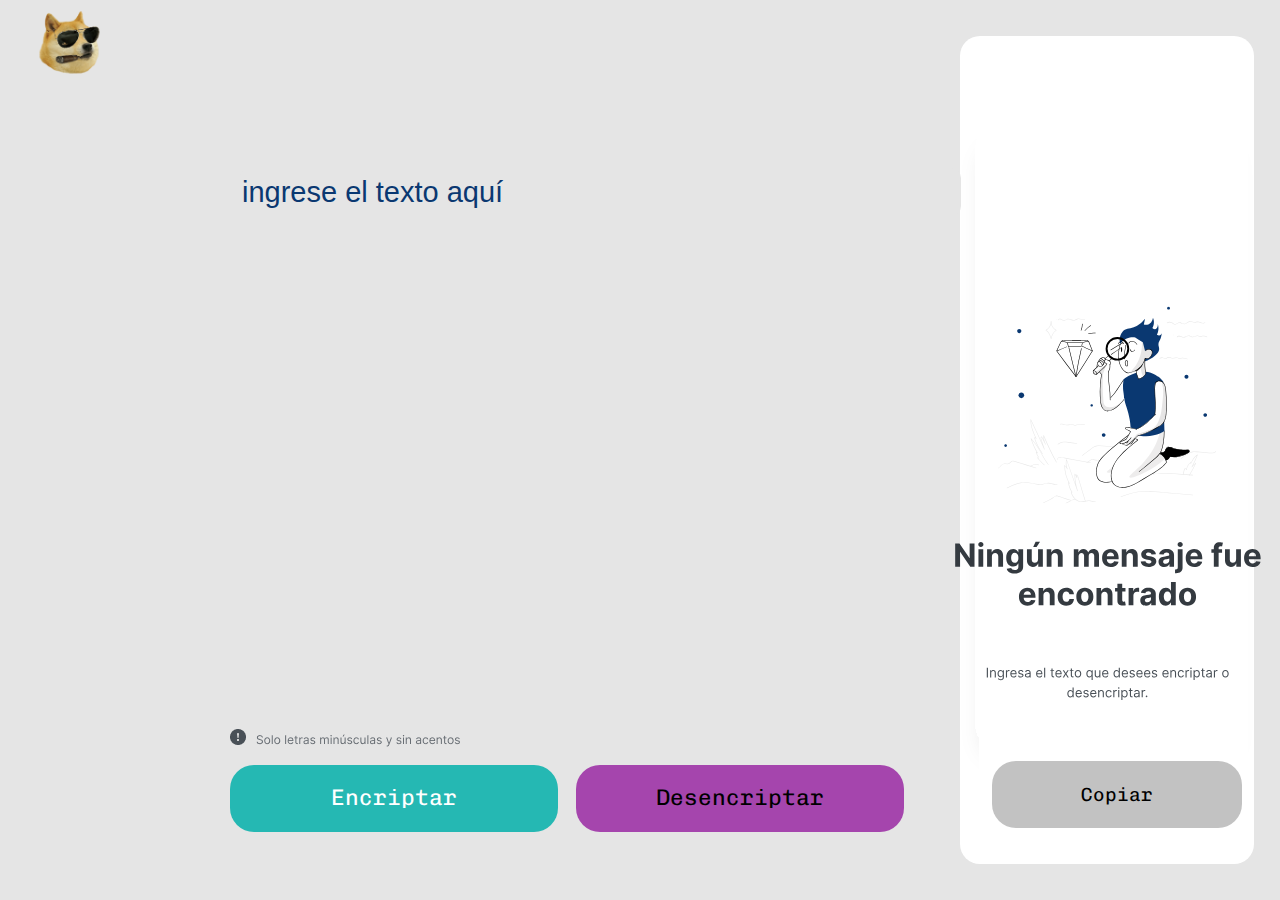
<file: Challenge Encriptador.html>
<html>

	<meta charset="utf-8">
	<head>
		<link rel="imagenes/shortcut icon" href="imagenes/favicon.ico">
		<title>Encripage</title>
		<style>
		  @import url('https://fonts.googleapis.com/css2?family=Chivo+Mono&display=swap');
		</style>
	</head>

	

	<body>

		<input size="40" type="text" name="Encriptar" placeholder="ingrese el texto aquí" id="texto" class="inputTexto" >

		<img src="imagenes/DogeLentes.png" class="logo" />

		<button class="boton1" type="button" name="Encriptar"><textarea class="textoBoton1" id="boton1" disabled>Encriptar</textarea></button>

		<button class="boton2"><textarea class="textoBoton2" disabled>Desencriptar</textarea></button>

		<img src="imagenes/exclamacion.png" class="exclamacion" />

		<textarea class="rectangulo areaDeTexto" id="rectanguloTexto" disabled></textarea>

		<img src="imagenes/Muñeco.svg" class="muñeco" id="imagen1">

		<img src="imagenes/texto.png" class="textoExclamacion">
 
		<img src="imagenes/Texto1.svg" class="textoMuneco" id="imagen2">

		<img src="imagenes/Texto2.svg" class="textoMuneco2" id="imagen3">

		<img src="imagenes/Rectangle 1.svg" class="rectangulo" id="rectanguloImagen">

		<button class="copiar" id="copiar" onclick="copyToClipBoard()">Copiar</button>


		

	</body>


<style>


	.copiar{

		position: absolute;
		top: 84.5%;
		left: 77.5%;
		width: 250px;	
		height: 67px;
		border: none;
		border-radius: 24px;	
		
		font-family: Chivo Mono;
		font-size: 120%;
		font-weight: 400;
		background: #c2c2c2;

		display: inline;

	}



	.textoBoton2 {

		width: 280px;
		height: 19px;

		font-family: Chivo Mono;
		font-style: normal;
		font-weight: 400;
		font-size: 110%;
		line-height: 14px;
		text-align: center;

		/* White */

		color: black;
		background: #a545ad;

		/* Inside auto layout */

		flex: none;;

		border: none;
		resize: none;		



	}

	.textoExclamacion{
		position: absolute;
		left: 20%;
		right: 0%;
		top: 81.5%;
		bottom: 0%;
	}

	.textoMuneco2{

		width: 19%;
		height: 12%;

		/* Gray/gray-500 */

		color: #343A40;


		/* Inside auto layout */

		position: absolute;
		left: 77%;
		top: 70%;

		border: none;
	}

	.textoMuneco{

		width: 24%;
		height: 7.5%;

		text-align: center;

		/* Gray/gray-500 */

		color: #343A40;


		/* Inside auto layout */

		flex: none;
		order: 0;
		align-self: stretch;
		flex-grow: 0;

		position: absolute;
		left: 74.5%;
		top: 60%;

		border: none;
	}


	.rectangulo{

		position: absolute;
		width: 23%;
		height: 92%;
		left: 75%;
		top: 4%;

		/* White */

		background: #FFFFFF;

		border-radius: 20px;

		font-family: Arial; 
		font-size: 190%; 
		font-weight: 540; 
		line-height: 90%; 
		color: #6e6d6b;
		z-index: -1;
	}

	.areaDeTexto{

		border-radius: 0;
		width: 21%;
		left: 76.5%;
		height: 88.1%;
		top: 7%;
		z-index: 0;
		border: none;
		resize: none;
	}

	.muñeco{
		position: absolute;
		width: 17%;
		height: 30%;
		left: 78%;
		top: 30%;
		z-index: 1;

	}

	body{
		background: #E5E5E5;
	}



	.inputTexto::placeholder {
		color: #0A3871;
	}

	input{
		
		font-family: Arial; 
		font-size: 29px; 
		font-weight: 300; 
		line-height: 130%; 
		font: #0A3871;"
		width: 577px;
		height: 48px;
		top: 168px;
		left: 240px;	
		border-radius: 10px;
		position: absolute;
		background: #E5E5E5;
		border-inline: none;
		border-bottom: none;
		border-top: none;

	}

	.logo{ 
		left: -4.5%;  
		top: -10%; 
		bottom: 10%;
		position: absolute;
		scale: 23.5%;
	}

	.boton1{
		display: flex;
		flex-direction: row;
		align-items: flex-start;
		padding: 24px;
		gap: 8px;

		width: 328px;
		height: 67px;

		background: #25b8b3;
		border: 1px solid #0A3871;
		border-radius: 24px;

		flex: none;
		order: 0;
		flex-grow: 0;

		position: absolute;
		bottom: 0%;
		top: 85%;
		left: 18%;

		border: none;
	}

	.boton2{
		
		/* Button */


		box-sizing: border-box;

		/* Auto layout */

		display: flex;
		flex-direction: row;
		align-items: flex-start;
		padding: 24px;
		gap: 8px;

		width: 328px;
		height: 67px;

		/* Light gray */

		background: #a545ad;
		/* Dark blue/dark-blue-300 */

		border: 1px solid #0A3871;
		border-radius: 24px;

		/* Inside auto layout */

		flex: none;
		order: 1;
		flex-grow: 0;

		position: absolute;
		top: 85%;
		left: 45%;

		color: black;
		font-family: Inter;
		font-style: normal;
		font-weight: 400;
		font-size: 129%;
		line-height: 19px;
		text-align: center;

		border: none;

		

	}

	.exclamacion{

		position: absolute;
		left: 18%;
		right: 0%;
		top: 81%;
		bottom: 0%;
	}

	.textoBoton1{

		width: 280px;
		height: 19px;

		font-family: Chivo Mono;
		font-style: normal;
		font-weight: 400;
		font-size: 170%;
		line-height: 14px;
		text-align: center;

		/* White */

		color: #FFFFFF;
		background: #25b8b3;

		/* Inside auto layout */

		flex: none;
		order: 0;
		flex-grow: 1;

		border: none;
		resize: none;
	}


	.textoBoton1::-webkit-scrollbar {
   		
   		display: none;
 	}
	


	.textoBoton2::-webkit-scrollbar {
   		
   		display: none;
 	}

 	html{
		max-height: 1440px;
		min-height: 240px;

		max-width: 2560px;
		min-width: 426px;
	}




</style>


</html>

<script>
	
//La letra "e" es convertida para "enter"
//La letra "i" es convertida para "imes"
//La letra "a" es convertida para "ai"
//La letra "o" es convertida para "ober"
//La letra "u" es convertida para "ufat"



	var button1 = document.querySelector(".boton1");
	var button2 = document.querySelector(".boton2")
	var input = document.querySelector(".inputTexto")
	var caja = document.querySelector(".areaDeTexto")
	var copiar = document.querySelector(".copiar")

	
	function Encriptar() {


		input.value = input.value.replaceAll("e", "enter").replaceAll("i", "imes").replaceAll("a", "ai").replaceAll("o", "ober").replaceAll("u", "ufat");


		document.getElementById("rectanguloTexto").textContent = input.value;



		if (caja.value == "") {
	
			document.getElementById("imagen1").style.display = "inline";
			document.getElementById("imagen2").style.display = "inline";
			document.getElementById("imagen3").style.display = "inline";
			document.getElementById("copiar").style.display = "none"
			input.focus();			

		}


		else {




			document.getElementById("imagen1").style.display = "none";
			document.getElementById("imagen2").style.display = "none";
			document.getElementById("imagen3").style.display = "none";
			document.getElementById("copiar").style.display = "inline";
			input.focus()
			input.value = ""

		}
			
	}

	function Desencriptar() {

		input.value = input.value.replaceAll("enter", "e").replaceAll("imes", "i").replaceAll("ai", "a").replaceAll("ober", "o").replaceAll("ufat", "u")

		document.getElementById("rectanguloTexto").textContent = input.value;
		
		
		if (caja.value == "") {
	
			document.getElementById("imagen1").style.display = "inline";
			document.getElementById("imagen2").style.display = "inline";
			document.getElementById("imagen3").style.display = "inline";
			document.getElementById("copiar").style.display = "none";
			input.focus();			

		}

		else {


			document.getElementById("imagen1").style.display = "none";
			document.getElementById("imagen2").style.display = "none";
			document.getElementById("imagen3").style.display = "none";
			document.getElementById("copiar").style.display = "inline";
			input.focus()
			input.value = ""			
		}
	}

	function copy() {
  		
  		content = document.getElementById("rectanguloTexto").innerHTML;

  		navigator.clipboard.writeText(content).then(() => {
  			console.log("texto copiado")
  		})

  		.catch(err => {
  			console.log("algo salio mal", err);
  		})


  	}

	button1.onclick = Encriptar;

	button2.onclick = Desencriptar;

	copiar.onclick = copy;









</script>
</file>
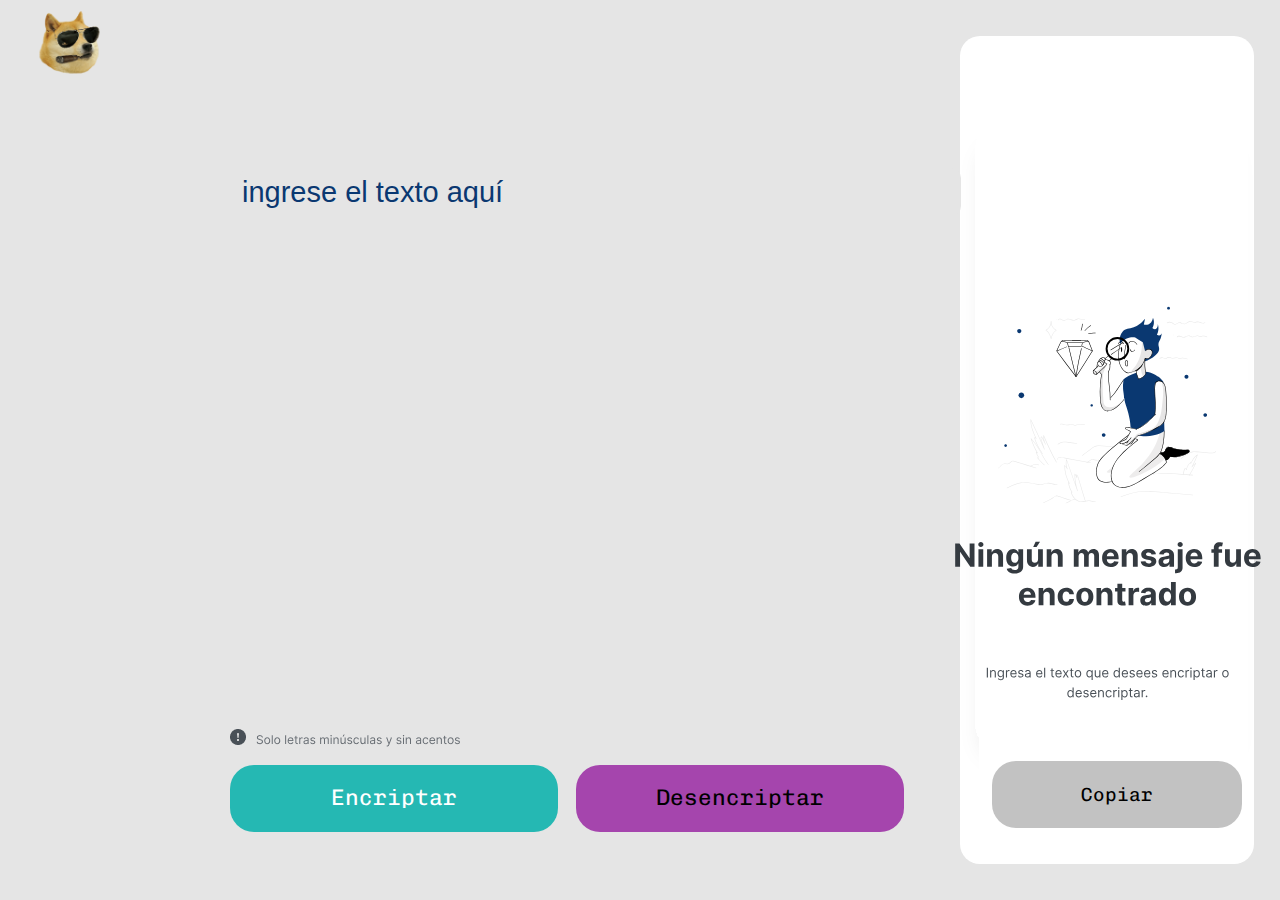
<file: Challenge-Encriptador.html>
<html>

	<meta charset="utf-8">
	<head>
		<link rel="imagenes/shortcut icon" href="imagenes/favicon.ico">
		<title>Encriptador</title>
		<style>
		  @import url('https://fonts.googleapis.com/css2?family=Chivo+Mono&display=swap');
		</style>
		<link rel="stylesheet" href="codigo-css.css">
	</head>

	

	<body>

		<input size="40" type="text" name="Encriptar" placeholder="ingrese el texto aquí" id="texto" class="inputTexto" >

		<img src="imagenes/DogeLentes.png" class="logo" />

		<button class="boton1" type="button" name="Encriptar"><textarea class="textoBoton1" id="boton1" disabled>Encriptar</textarea></button>

		<button class="boton2"><textarea class="textoBoton2" disabled>Desencriptar</textarea></button>

		<img src="imagenes/exclamacion.png" class="exclamacion" />

		<textarea class="rectangulo areaDeTexto" id="rectanguloTexto" disabled></textarea>

		<img src="imagenes/Muñeco.svg" class="muñeco" id="imagen1">

		<img src="imagenes/texto.png" class="textoExclamacion">
 
		<img src="imagenes/Texto1.svg" class="textoMuneco" id="imagen2">

		<img src="imagenes/Texto2.svg" class="textoMuneco2" id="imagen3">

		<img src="imagenes/Rectangle 1.svg" class="rectangulo" id="rectanguloImagen">

		<button class="copiar" id="copiar" onclick="copyToClipBoard()">Copiar</button>


		

	</body>

</html>



<script language="JavaScript" src="codigo-encriptación.js">
</script>
</file>
<file: codigo-css.css>
.copiar{

		position: absolute;
		top: 84.5%;
		left: 77.5%;
		width: 250px;	
		height: 67px;
		border: none;
		border-radius: 24px;	
		
		font-family: Chivo Mono;
		font-size: 120%;
		font-weight: 400;
		background: #c2c2c2;

		display: inline;

	}



	.textoBoton2 {

		width: 280px;
		height: 19px;

		font-family: Chivo Mono;
		font-style: normal;
		font-weight: 400;
		font-size: 110%;
		line-height: 14px;
		text-align: center;

		/* White */

		color: black;
		background: #a545ad;

		/* Inside auto layout */

		flex: none;;

		border: none;
		resize: none;		



	}

	.textoExclamacion{
		position: absolute;
		left: 20%;
		right: 0%;
		top: 81.5%;
		bottom: 0%;
	}

	.textoMuneco2{

		width: 19%;
		height: 12%;

		/* Gray/gray-500 */

		color: #343A40;


		/* Inside auto layout */

		position: absolute;
		left: 77%;
		top: 70%;

		border: none;
	}

	.textoMuneco{

		width: 24%;
		height: 7.5%;

		text-align: center;

		/* Gray/gray-500 */

		color: #343A40;


		/* Inside auto layout */

		flex: none;
		order: 0;
		align-self: stretch;
		flex-grow: 0;

		position: absolute;
		left: 74.5%;
		top: 60%;

		border: none;
	}


	.rectangulo{

		position: absolute;
		width: 23%;
		height: 92%;
		left: 75%;
		top: 4%;

		/* White */

		background: #FFFFFF;

		border-radius: 20px;

		font-family: Arial; 
		font-size: 190%; 
		font-weight: 540; 
		line-height: 90%; 
		color: #6e6d6b;
		z-index: -1;
	}

	.areaDeTexto{

		border-radius: 0;
		width: 21%;
		left: 76.5%;
		height: 88.1%;
		top: 7%;
		z-index: 0;
		border: none;
		resize: none;
	}

	.muñeco{
		position: absolute;
		width: 17%;
		height: 30%;
		left: 78%;
		top: 30%;
		z-index: 1;

	}

	body{
		background: #E5E5E5;
	}



	.inputTexto::placeholder {
		color: #0A3871;
	}

	input{
		
		font-family: Arial; 
		font-size: 29px; 
		font-weight: 300; 
		line-height: 130%; 
		font: #0A3871;"
		width: 577px;
		height: 48px;
		top: 168px;
		left: 240px;	
		border-radius: 10px;
		position: absolute;
		background: #E5E5E5;
		border-inline: none;
		border-bottom: none;
		border-top: none;

	}

	.logo{ 
		left: -4.5%;  
		top: -10%; 
		bottom: 10%;
		position: absolute;
		scale: 23.5%;
	}

	.boton1{
		display: flex;
		flex-direction: row;
		align-items: flex-start;
		padding: 24px;
		gap: 8px;

		width: 328px;
		height: 67px;

		background: #25b8b3;
		border: 1px solid #0A3871;
		border-radius: 24px;

		flex: none;
		order: 0;
		flex-grow: 0;

		position: absolute;
		bottom: 0%;
		top: 85%;
		left: 18%;

		border: none;
	}

	.boton2{
		
		/* Button */


		box-sizing: border-box;

		/* Auto layout */

		display: flex;
		flex-direction: row;
		align-items: flex-start;
		padding: 24px;
		gap: 8px;

		width: 328px;
		height: 67px;

		/* Light gray */

		background: #a545ad;
		/* Dark blue/dark-blue-300 */

		border: 1px solid #0A3871;
		border-radius: 24px;

		/* Inside auto layout */

		flex: none;
		order: 1;
		flex-grow: 0;

		position: absolute;
		top: 85%;
		left: 45%;

		color: black;
		font-family: Inter;
		font-style: normal;
		font-weight: 400;
		font-size: 129%;
		line-height: 19px;
		text-align: center;

		border: none;

		

	}

	.exclamacion{

		position: absolute;
		left: 18%;
		right: 0%;
		top: 81%;
		bottom: 0%;
	}

	.textoBoton1{

		width: 280px;
		height: 19px;

		font-family: Chivo Mono;
		font-style: normal;
		font-weight: 400;
		font-size: 170%;
		line-height: 14px;
		text-align: center;

		/* White */

		color: #FFFFFF;
		background: #25b8b3;

		/* Inside auto layout */

		flex: none;
		order: 0;
		flex-grow: 1;

		border: none;
		resize: none;
	}


	.textoBoton1::-webkit-scrollbar {
   		
   		display: none;
 	}
	


	.textoBoton2::-webkit-scrollbar {
   		
   		display: none;
 	}

 	html{
		max-height: 1440px;
		min-height: 240px;

		max-width: 2560px;
		min-width: 426px;
	}
</file>
